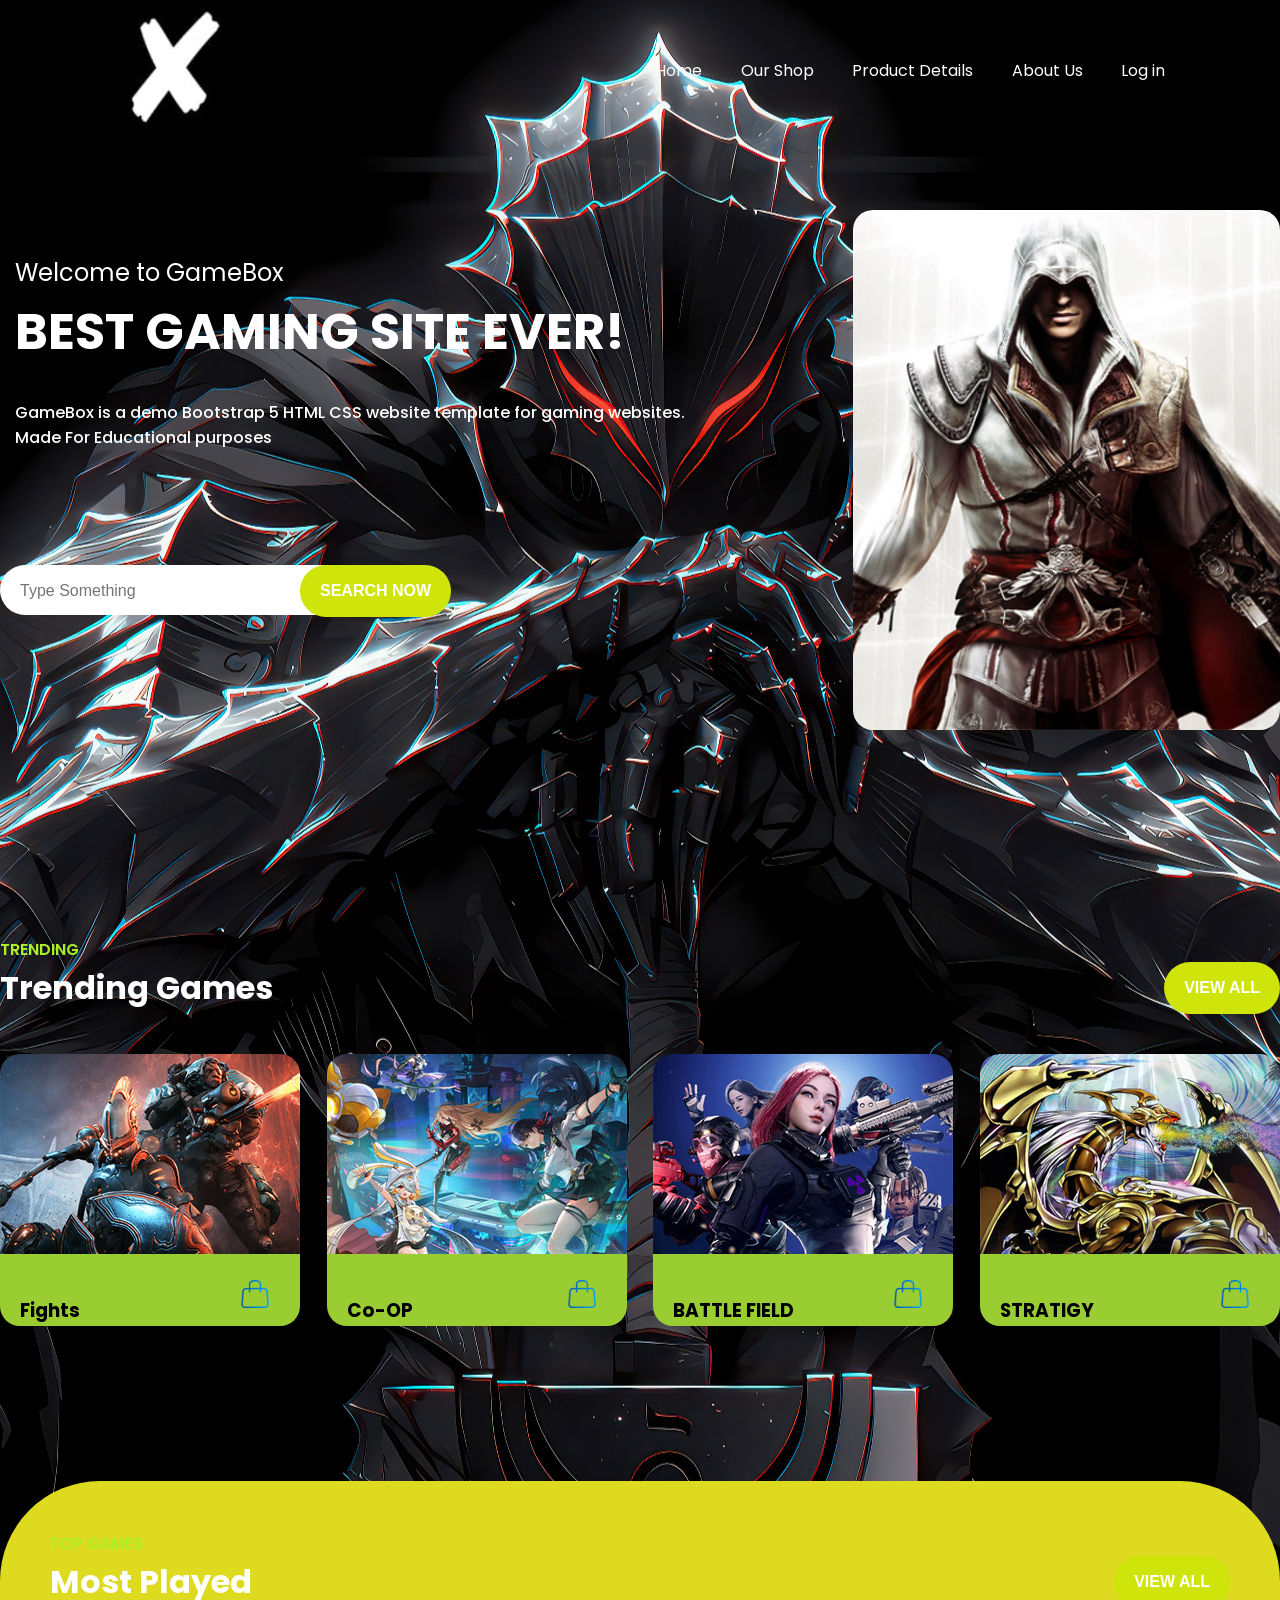
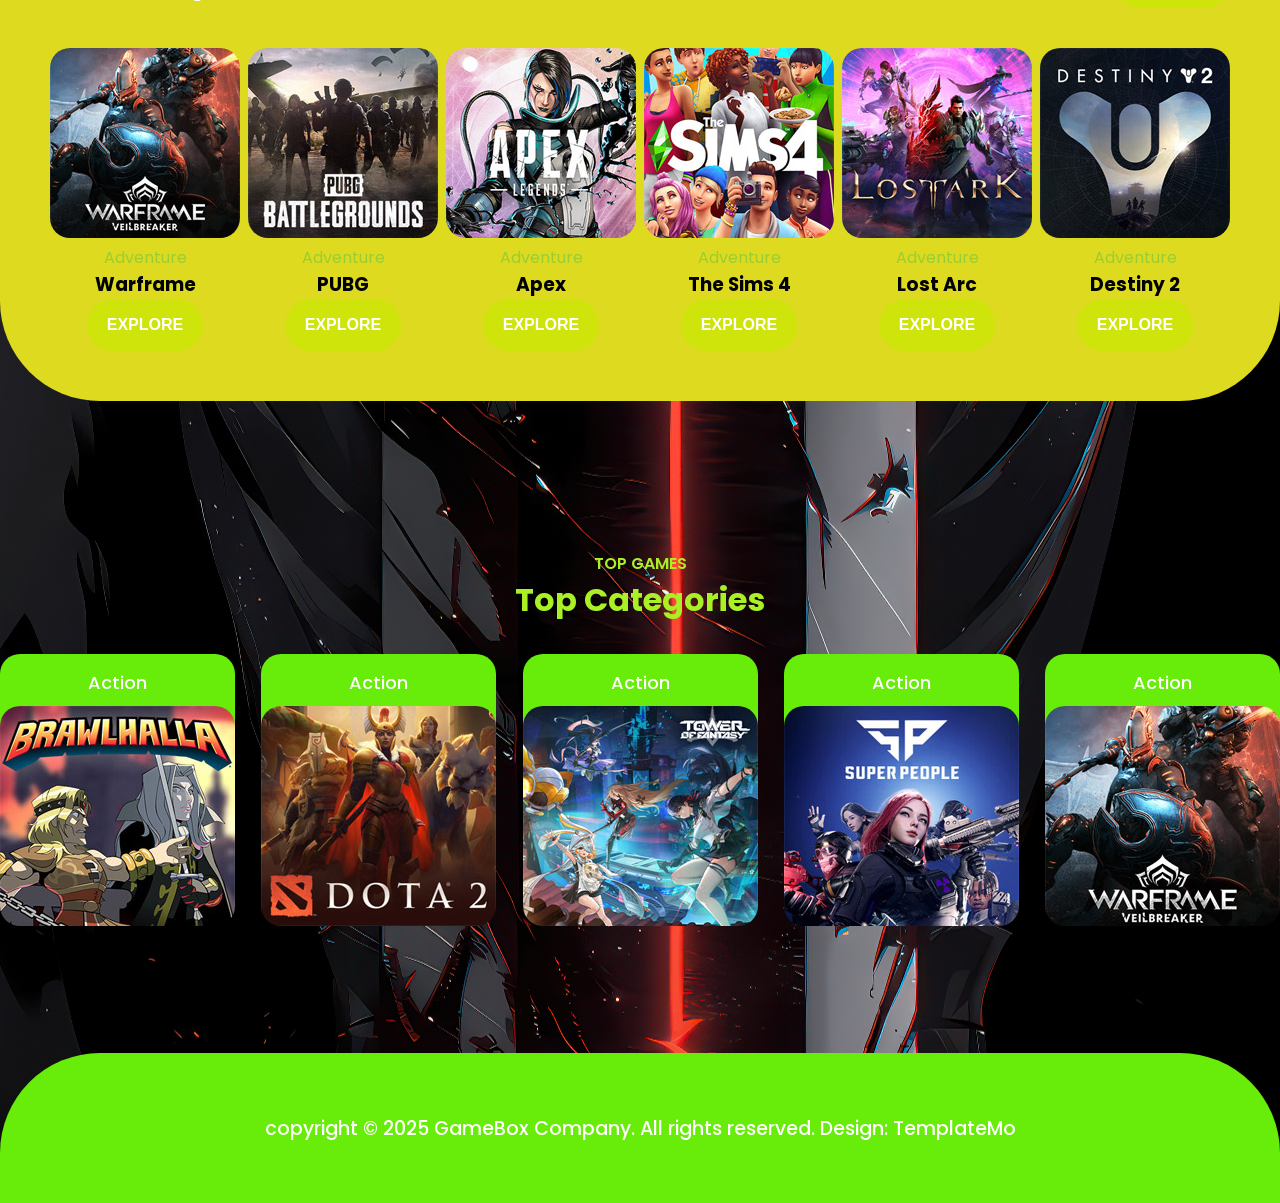
<file: index.html>
<!DOCTYPE html>
<html lang="en">
  <head>
    <meta charset="UTF-8" />
    <meta name="viewport" content="width=device-width, initial-scale=1.0" />
    <!-- <script src="https://cdn.tailwindcss.com"></script> -->
    <!-- FONTS -->
    <link
      href="https://fonts.googleapis.com/css2?family=Poppins:wght@300;400;500;600;700&display=swap"
      rel="stylesheet"
    />
    <link rel="stylesheet" href="style.css" />
    <title>Project</title>
  </head>
  <body>
    <!-- HEADER -->
    <div class="headerContainer">
      <div class="header">
        <a href="index.html" class="logo">
          <img src="x1.jpeg" alt="logo" id="Logo-image" />
        </a>
        <div class="headerLinks">
          <a href="index.html">Home</a>
          <a href="#">Our Shop</a>
          <a href="#">Product Details</a>
          <a href="About Us .htm">About Us</a>
          <a href="Login.html" id="Login" target="_blank">Log in</a>
        </div>
      </div>
    </div>

    <!-- LANDING PAGE -->
    <div class="landingPageContainer">
      <div class="landingPage">
        <!-- LEFT SIDE -->
        <div class="leftSide">
          <p class="welcome">Welcome to GameBox</p>
          <h1 class="slogan">best gaming site ever!</h1>
          <p class="description">
            GameBox is a demo Bootstrap 5 HTML CSS website template for gaming
            websites. Made For Educational purposes
          </p>
          <div class="searchBar">
            <input type="text" placeholder="Type Something" />
            <button class="btn searchBtn">SEARCH NOW</button>
          </div>
        </div>

        <!-- RIGHT SIDE  -->
        <div class="imageContainer">
          <img src="images/banner-image.jpg" alt="" />
        </div>
      </div>
    </div>

    <!-- TRENDING GAMES SECTION  -->
    <div class="trendingContainer">
      <span>Trending</span>
      <div class="trendingHeader">
        <h1>Trending Games</h1>
        <button class="btn">view all</button>
      </div>
      <div class="trendingCard">
        <!-- TRENDING GAME 1 -->
        <div class="card">
          <img src="images/trending-01.jpg" alt="" />
          <div class="cardInfo">
            <div class="cardName">
              <p>Action</p>
              <h3>Fights</h3>
            </div>
            <a href="#" class="icon">
              <img src="images/online-shopping.png" alt="" />
            </a>
          </div>
        </div>

        <!-- TRENDING GAME 2 -->
        <div class="card">
          <img src="images/trending-02.jpg" alt="" />
          <div class="cardInfo">
            <div class="cardName">
              <p>Action</p>
              <h3>Co-OP</h3>
            </div>
            <a href="#" class="icon">
              <img src="images/online-shopping.png" alt="" />
            </a>
          </div>
        </div>

        <!-- TRENDING GAME 3 -->
        <div class="card">
          <img src="images/trending-03.jpg" alt="" />
          <div class="cardInfo">
            <div class="cardName">
              <p>Action</p>
              <h3>BATTLE FIELD</h3>
            </div>
            <a href="#" class="icon">
              <img src="images/online-shopping.png" alt="" />
            </a>
          </div>
        </div>

        <!-- TRENDING GAME 4 -->
        <div class="card">
          <img src="images/trending-04.jpg" alt="" />
          <div class="cardInfo">
            <div class="cardName">
              <p>Action</p>
              <h3>STRATIGY</h3>
            </div>
            <a href="#" class="icon">
              <img src="images/online-shopping.png" alt="" />
            </a>
          </div>
        </div>
      </div>
    </div>

    <!-- MOST PLAYED SECTION  -->
    <div class="mostContainer">
      <div class="mostPlayed">
        <span>top games</span>
        <div class="mostHeader">
          <h1>Most Played</h1>
          <button class="btn">view all</button>
        </div>

        <div class="mostCards">
          <!-- CARD 1  -->
          <div class="card">
            <div class="cardImg">
              <img src="images/top-game-01.jpg" alt="" />
            </div>
            <div class="cardInfo">
              <p class="genre">Adventure</p>
              <h3 class="cardName">Warframe</h3>
              <button class="btn">explore</button>
            </div>
          </div>
          <!-- CARD 2  -->
          <div class="card">
            <div class="cardImg">
              <img src="images/top-game-02.jpg" alt="" />
            </div>
            <div class="cardInfo">
              <p class="genre">Adventure</p>
              <h3 class="cardName">PUBG</h3>
              <button class="btn">explore</button>
            </div>
          </div>
          <!-- CARD 3  -->
          <div class="card">
            <div class="cardImg">
              <img src="images/top-game-03.jpg" alt="" />
            </div>
            <div class="cardInfo">
              <p class="genre">Adventure</p>
              <h3 class="cardName">Apex</h3>
              <button class="btn">explore</button>
            </div>
          </div>
          <!-- CARD 4 -->
          <div class="card">
            <div class="cardImg">
              <img src="images/top-game-04.jpg" alt="" />
            </div>
            <div class="cardInfo">
              <p class="genre">Adventure</p>
              <h3 class="cardName">The Sims 4</h3>
              <button class="btn">explore</button>
            </div>
          </div>
          <!-- CARD 5 -->
          <div class="card">
            <div class="cardImg">
              <img src="images/top-game-05.jpg" alt="" />
            </div>
            <div class="cardInfo">
              <p class="genre">Adventure</p>
              <h3 class="cardName">Lost Arc</h3>
              <button class="btn">explore</button>
            </div>
          </div>
          <!-- CARD 6 -->
          <div class="card">
            <div class="cardImg">
              <img src="images/top-game-06.jpg" alt="" />
            </div>
            <div class="cardInfo">
              <p class="genre">Adventure</p>
              <h3 class="cardName">Destiny 2</h3>
              <button class="btn">explore</button>
            </div>
          </div>
        </div>
      </div>
    </div>

    <!-- TOP CATEGORIES  -->
    <div class="categoryContainer">
      <div class="category">
        <div class="categoryHeader">
          <span>top games</span>
          <h1>Top Categories</h1>
        </div>

        <div class="categoryCards">
          <!-- CARD 1  -->
          <div class="card">
            <div class="genre">Action</div>
            <div class="cardImg">
              <img src="images/categories-01.jpg" alt="" />
            </div>
          </div>
          <!-- CARD 2 -->
          <div class="card">
            <div class="genre">Action</div>
            <div class="cardImg">
              <img src="images/categories-02.jpg" alt="" />
            </div>
          </div>
          <!-- CARD 3 -->
          <div class="card">
            <div class="genre">Action</div>
            <div class="cardImg">
              <img src="images/categories-03.jpg" alt="" />
            </div>
          </div>
          <!-- CARD 4 -->
          <div class="card">
            <div class="genre">Action</div>
            <div class="cardImg">
              <img src="images/categories-04.jpg" alt="" />
            </div>
          </div>
          <!-- CARD 5   -->
          <div class="card">
            <div class="genre">Action</div>
            <div class="cardImg">
              <img src="images/categories-05.jpg" alt="" />
            </div>
          </div>
        </div>
      </div>
    </div>

    <!-- FOOTER  -->
    <div class="footerContainer">
      <div class="footer">
        copyright &copy; 2025 GameBox Company. All rights reserved. Design:
        TemplateMo
      </div>
    </div>
  </body>
</html>
</file>
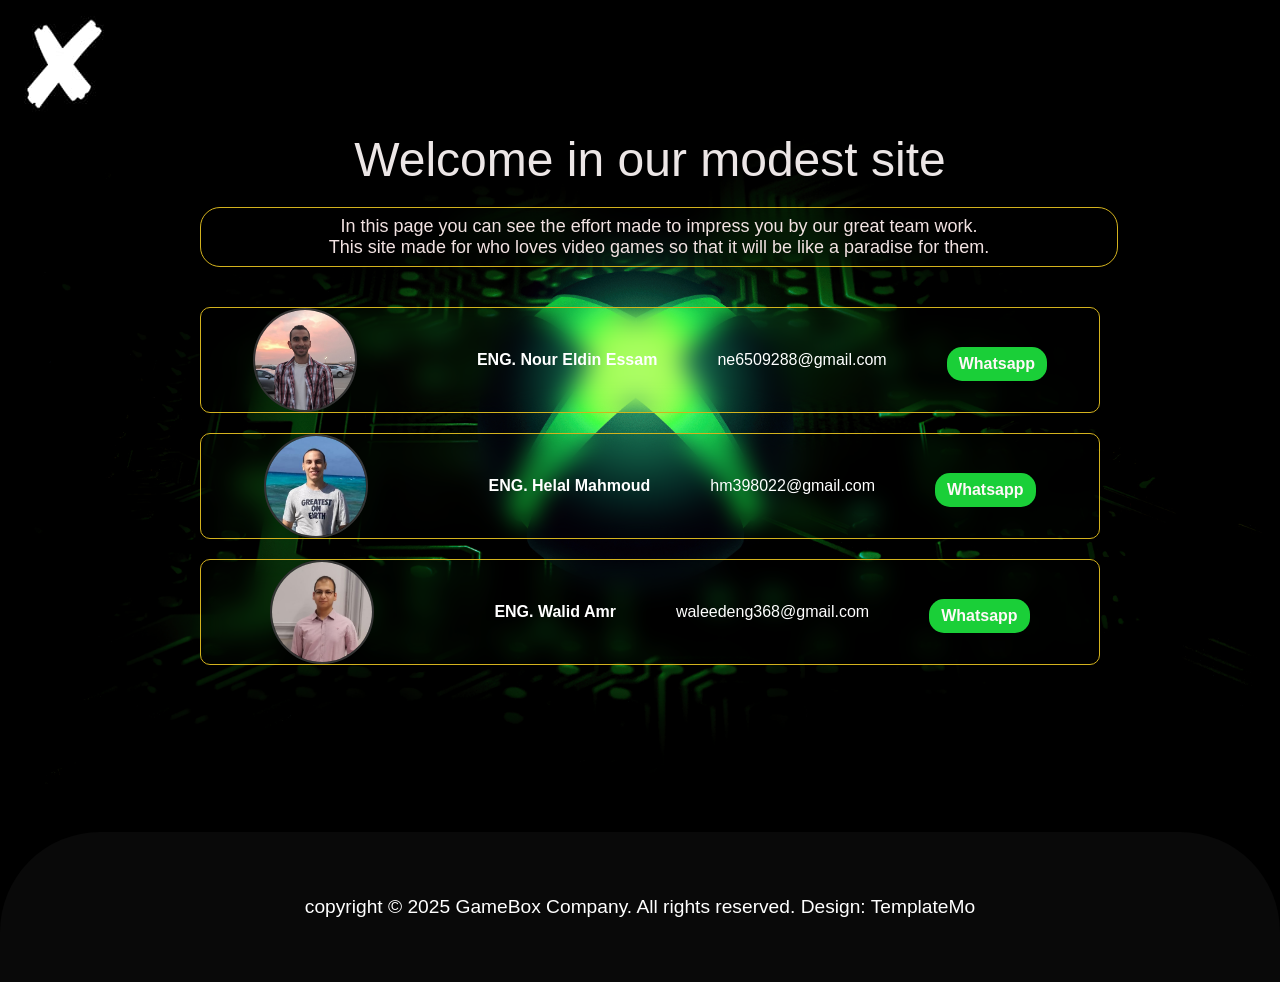
<file: About Us .htm>
<!DOCTYPE html>

<html>
  <head>
    <title>Game Box</title>
    <link href="About Us ! .css" rel="stylesheet" />
    <style>
      body {
        font-family: Arial, sans-serif;
        background-color: #1e2905;
        margin: 20px;
      }
      .heading {
        text-align: center;
        margin-bottom: 20px;
      }
      .apolo {
        text-align: center;
        font-size: 18px;
        margin-bottom: 40px;
      }
     
      .names-container {
        display: flex;
        justify-content: space-evenly; /* أو space-between أو center حسب ما تحب */
        background-color: #0e1501;
        padding: 20px;
        font-size: 24px;
      }
      .Tele-section ul {
        list-style-type: none;
        padding: 0;
      }
      .email-box {
        text-align: center;
      }
      .email-box img {
        width: 100px;
        height: 100px;
        object-fit: cover;
        border-radius: 50%;
        border: 2px solid #333;
      }
      .contact-title {
        text-align: center;
        font-size: 24px;
        margin-top: 40px;
      }
    </style>
    
  </head>
  <body class="body">
    <div class="header">
      <a  class="logo" href="index.html" >
        <img alt="logo" id="Logo-image" src="x1.jpeg" />
      </a>
      <div class="form">
      <div class="first sec,">
        <h1 class="heading" style="font-size: 3em;">Welcome in our modest site</h1>
        <p class="apolo">
          In this page you can see the effort made to impress you by our great
          team work.<br />This site made for who loves video games so that it
          will be like a paradise for them.
        </p>
      </div>
      <nav>
       <form> <div class="emails-section">
          <div class="email-box">
            <img alt="Nour Eldin" src="Nour.jpg" href="" /><br />

            <p style="font-weight: bold; color: #fff">ENG. Nour Eldin Essam</p>
            <p style="color: #fff">ne6509288@gmail.com</p>
            <p>
              <a
                href="https://wa.me/201159542470"
                target="_blank"
                class="phone-number"
                class="phone-number hover"
                >Whatsapp</a
              >
            </p>
          </div></form>
         <form> <div class="email-box">
            <img alt="Helal Mahmoud" src="Helal.jpeg" /><br />
            <p style="font-weight: bold; color: #fff">ENG. Helal Mahmoud</p>
            <p style="color: #fff">hm398022@gmail.com</p>
            <p>
              <a
                href="https://wa.me/201208517633"
                target="_blank"
                class="phone-number"
                class="phone-number hover"
                >Whatsapp</a
              >
            </p>
          </div></form>
         <form> <div class="email-box">
            <img alt="Walid Amr" src="Waleed.jpg" /><br />
            <p style="font-weight: bold; color: #fff">ENG. Walid Amr</p>
            <p style="color: #fff">waleedeng368@gmail.com</p>
            <p>
              <a
                href="https://wa.me/201105042743"
                target="_blank"
                class="phone-number"
                class="phone-number hover"
                >Whatsapp</a
              >
            </p>
          </div>
        </form>
        </div>
      </nav>
    </div>
    <div class="footerContainer">
      <div class="footer">
        copyright &copy; 2025 GameBox Company. All rights reserved. Design:
        TemplateMo
      </div>
    </div>
    </div>
  </body>
</html>
</file>
<file: style.css>
* {
  margin: 0;
  padding: 0;
}
body {
  padding: 0;
  margin: 0;
  box-sizing: border-box;
  font-family: "Poppins", sans-serif;
  background: url("black.png") no-repeat center;
}

/* HEADER  */
.headerContainer {
  background-color: #0000;
}
.header {
  /* position: sticky; */
  /* top: 0; */
  height: 80px;
  background-color: #0000;
  color: #fff;
  display: flex;
  justify-content: space-between;
  align-items: center;
  padding: 30px 100px 0 100px;
  max-width: 1300px;
  margin: auto;
}

.headerLinks {
  width: 50%;
}

.headerLinks {
  display: flex;
  justify-content: space-between;
  align-items: center;
  list-style: none;
}

.headerLinks a {
  text-decoration: none;
  color: #fff;
  padding: 10px 15px;
  border-radius: 50px;
  transition: 0.3s;
}

.headerLinks a:hover {
  background-color: #ccd829;
}

.logo img {
  width: 150px;
  height: 160px;
  background: transparent;
}
/* END HEADER  */

/* LANDING PAGE  */
.landingPageContainer {
  background-color: #68ed0a border-radius 0 0 100px 100px;
}
.landingPage {
  display: flex;
  background-color: transparent;
  color: #fff;
  padding: 100px 0;
  max-width: 1300px;
  margin: auto;
}

.landingPage .slogan {
  text-transform: uppercase;
  font-weight: 700;
  font-size: 50px;
  padding: 15px;
}

.landingPage .welcome {
  font-size: x-large;
  height: 10px;
  padding: 15px;
}

.landingPage .description {
  color: #ffffff;
  width: 80%;
  font-weight: 500;
  padding: 15px;
}

.searchBar {
  position: relative;
  margin-top: 100px;
}

.searchBar input {
  border-radius: 50px;
  border: none;
  outline: none;
  width: 40%;
  height: 50px;
  font-size: large;
  padding-left: 20px;
}

.searchBar input::placeholder {
  font-size: medium;
}

.btn {
  border-radius: 50px;
  height: 52px;
  border: none;
  font-weight: 600;
  font-size: medium;
  padding: 0 20px;
  background-color: #cee40a;
  color: #fff;
  text-transform: uppercase;
  transition: 0.3s;
}
.btn a {
  border-radius: 50px;
  height: 52px;
  border: none;
  font-weight: 600;
  font-size: medium;
  padding: 0 20px;
  background-color: #ee626b;
  color: #fff;
  text-transform: uppercase;
  transition: 0.3s;
}
.btn:hover {
  background-color: #a5ca1f;
  cursor: pointer;
}
.btn a:hover {
  background-color: #9e4147;
  cursor: pointer;
}

.searchBar .searchBtn {
  position: absolute;
  left: 300px;
}

.leftSide {
  padding-top: 30px;
  flex: 8;
}

.imageContainer {
  flex: 4;
}

.imageContainer img {
  width: 100%;

  border-radius: 20px;
}

/* END LANDING PAGE  */

/* TRENDING GAMES */
.trendingContainer {
  margin: auto;
  max-width: 1300px;
  margin-top: 100px;
}

.trendingHeader,
.mostHeader {
  display: flex;
  justify-content: space-between;
  align-items: center;
  align-items: center;
  padding-bottom: 40px;
  color: #fff;
}

.trendingHeader h1,
.mostHeader h1,
.categoryHeader h1 {
  margin-top: 0;
}

.trendingContainer span,
.mostContainer span,
.categoryHeader span {
  text-transform: uppercase;
  color: #a9f026;
  font-weight: 600;
}

.categoryHeader h1 {
  color: #a9f026;
}
.trendingCard,
.mostCards,
.categoryCards {
  display: flex;
  justify-content: space-between;
}

.trendingCard .card {
  position: relative;
}

.trendingCard .card img {
  border-radius: 20px;
}

.trendingCard .card .cardInfo {
  position: absolute;
  top: 200px;
  width: 100%;
  background-color: yellowgreen;
  border-radius: 0 0 20px 20px;
  padding-top: 15px;
  display: flex;
  justify-content: space-between;
  align-items: center;
}

.trendingCard .card .cardName {
  padding: 0 20px;
}

.trendingCard .cardName h3 {
  margin-top: 0;
}

.trendingCard .cardName p {
  color: yellowgreen;
  margin-bottom: 0;
}

.trendingCard .cardInfo .icon img {
  width: 50px;
  transition: 0.3s;
}

.trendingCard .cardInfo .icon {
  margin-right: 20px;
}

.trendingCard .cardInfo img:hover {
  transform: scale(1.3);
}

/* END TRENDING GAMES */

/* MOST PLAYED  */
.cardImg img {
  border-radius: 20px;
}

.mostCards .cardInfo {
  display: flex;
  flex-direction: column;
  align-items: center;
}

.mostCards .cardInfo .genre {
  margin-bottom: 0;
  color: yellowgreen;
}

.mostContainer {
  background-color: rgb(221, 218, 31);
  margin-top: 200px;
  padding: 50px;
  border-radius: 100px;
}

.mostContainer .mostPlayed,
.category {
  max-width: 1300px;
  margin: auto;
}

/* END MOST PLAYED  */

/* CATEGORY GAMES  */

.categoryContainer {
  margin-top: 150px;
}

.category .categoryHeader {
  display: flex;
  flex-direction: column;
  align-items: center;
}

.category .card .cardImg {
  position: relative;
  top: -20px;
}

.category .card .genre {
  background-color: #68ed0a;
  text-align: center;
  color: #fff;
  padding: 15px 0 30px 0;
  font-size: large;
  font-weight: 500;
  border-radius: 20px 20px 0 0;
}

.category .categoryCards {
  margin-top: 30px;
}
.card {
  transition: 0.3s;
}

.category .card:hover {
  transform: scale(1.05);
}

/* END CATEGORY GAMES  */

/* FOOTER  */
.footerContainer {
  background-color: #68ed0a;
  height: 150px;
  border-radius: 100px 100px 0 0;
  margin-top: 100px;
  display: flex;
  align-items: center;
}

.footer {
  max-width: 1300px;
  margin: auto;
  text-align: center;
  color: #fff;
  font-weight: 500;
  font-size: larger;
}

/* END FOOTER  */

/* FORM  */
.formContainer {
  display: flex;
  padding: 40px;
  margin: auto;
  justify-content: center;
  max-width: 1300px;
}

.formContainer form {
  background-color: #eeeeee;
  display: flex;
  justify-content: space-around;
  flex-direction: column;
  width: 400px;
  max-width: 400px;
  padding: 20px;
  border-radius: 20px;
  height: 450px;
}

.formContainer form input,
textarea {
  outline: none;
  border: none;
  padding-left: 20px;
  font-size: large;
  /* width: 100%; */
}

.formContainer input {
  height: 50px;
  border-radius: 50px;
}

.formContainer textarea {
  border-radius: 20px;
  padding-top: 10px;
  resize: none;
}
/* END FORM  */
</file>
<file: About Us ! .css>
.elianforce {
  margin: 20px;
  font-size: 18px;
}
* {
  margin: 0;
  padding: 0;
}
.body {
  padding: 0;
  margin: 0;
  width: 100%;
  min-height: 100vh;
 
  box-sizing: border-box;
  font-family: "Poppins", sans-serif;
  background: url("xbox-amoled-dark-5120x2880-13302.png") no-repeat center ;
  
  background-size: cover;
  backdrop-filter: blur (12px);
   overflow-x: hidden;

  color: black;
}
.form{
  width: 900px;
  height: 600px;
  margin: 0 0 0 200px;
  
  
 
}
.heading {
  text-align: center;
  color: rgb(252, 245, 245);
  font: 10em sans-serif;
 
}
.heading:hover{
  text-align: center;
  color: rgb(184, 226, 32);
  font: 10em sans-serif;
  font-size: 3em;


}
.Logo img{
  background: transparent;
  
}
.apolo {
  background: transparent;
  backdrop-filter: blur(12px);
 
  text-align: center;
  border: #d3b21e solid 1px;
  border-radius: 20px;
  padding: 8px;
  font-size: 20px;
  color: rgb(242, 226, 226);
  width: 100%;
  margin: auto;
  font-family: "Lucida Sans", "Lucida Sans Regular", "Lucida Grande",
    "Lucida Sans Unicode", Geneva, Verdana, sans-serif;
}
.apolo:hover{
  color:#b5e607;
}
.ben {
  color: rgb(248, 245, 245);
}
.k2 {
  color: rgb(248, 239, 239);
}
.heading {
  text-align: center;
  color: rgb(236, 230, 230);
  font: 10em sans-serif;
  font-size: larger;
}

.phone-number {
  display: inline-block;
  padding: 8px 12px;
  margin-top: 8px;
  background-color: #1acf38;
  border-radius: 15px;
  color: #fff8f8;
  font-weight: bold;
  text-decoration: none;
  transition: background-color 0.3s;
}
.phone-number:hover {
  background-color: #b5e607;
  transition: cubic-bezier(0.075, 0.82, 0.165, 1);
  transition-duration: 1s;
  transition-delay: 2ms;
  transform-origin: 2px;
}
.footerContainer {
  background-color: #090909;
  height: 150px;
  border-radius: 100px 100px 0 0;
  margin-top: 100px;
  display: flex;
  align-items: center;
}

.footer {
  max-width: 1300px;
  margin: auto;
  text-align: center;
  color: #fff;
  font-weight: 500;
  font-size: larger;
}
.email-box {
  display: flex;
  gap: 60px;
  justify-content: center;
  margin-top: 20px;
  
  border: 1px solid #d3b21e;
  border-radius: 10px;
  background: transparent;
  backdrop-filter: blur(12px);

}
.email-box p {
  align-items: center;
  justify-content: center;
  display: flex;

}
.form:hover{
  color: #b5e607;


}
</file>
